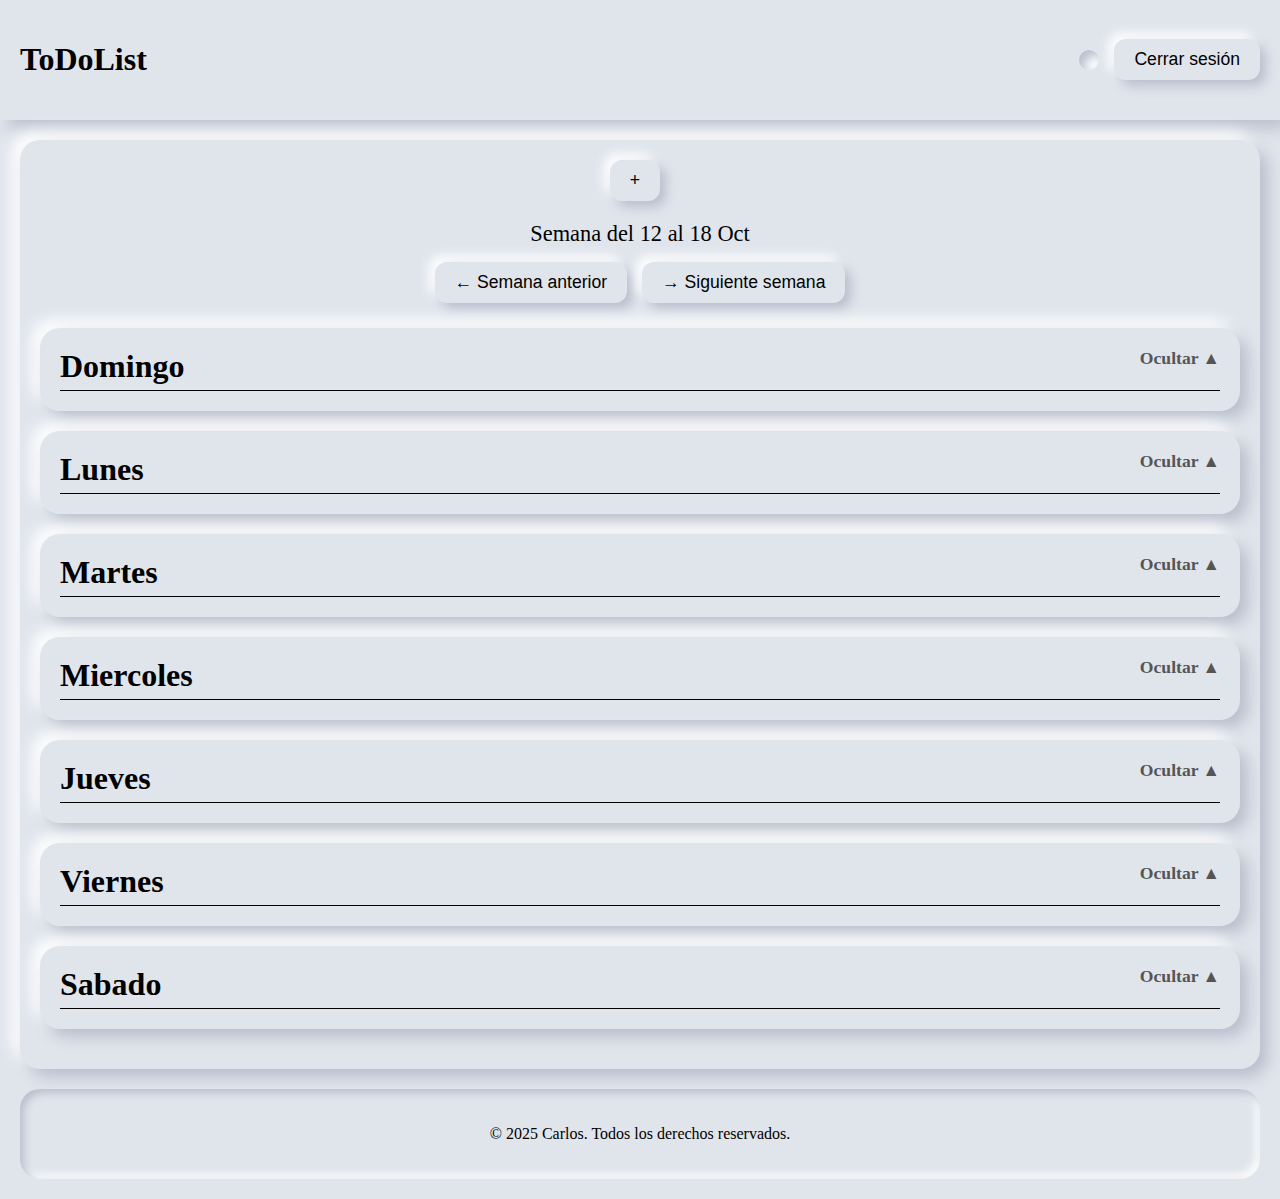
<file: assets/pages/home.html>
<!DOCTYPE html>
<html lang="es">

<head>
    <meta charset="UTF-8">
    <meta name="viewport" content="width=device-width, initial-scale=1.0">
    <title>Home</title>
    <link rel="stylesheet" href="../css/home.css">
</head>

<body>

    <header class="header">
        <h1>ToDoList</h1>
        <div class="header-actions">
            <p class="username" id="username"></p>
            <button class="btn-logout" id="btn-logout">Cerrar sesión</button>
        </div>
    </header>

    <main class="dashboard">
        <div class="task-actions">
            <button type="button" class="task-new" id="task-new">+</button>

            <div id="taskModal" class="modal" role="dialog" aria-modal="true" aria-labelledby="modalTitle" hidden>
                <div class="modal-content">
                    <button id="closeModalBtn" aria-label="Cerrar modal">×</button>
                    <h2 id="modalTitle">Nueva tarea</h2>
                    <form id="taskForm">
                        <div class="title">
                            <label for="title-form">Título:</label>
                            <input type="text" id="title" name="title" maxlength="100" placeholder="Título de la tarea">
                        </div>
                        <div class="description">
                            <label for="description">Descripción:</label>
                            <textarea id="description" name="description" placeholder="Detalles..."></textarea>
                        </div>
                        <div class="selects">

                            <div class="status">
                                <label for="status">Estado:</label>
                                <select id="status" name="status">
                                    <option value="pendiente" class="option-pending">Pendiente</option>
                                    <option value="en progreso" class="option-inprocess">En progreso</option>
                                    <option value="completada" class="option-finished">Completada</option>
                                </select>

                            </div>

                            <div class="priority">
                                <label for="priority">Prioridad:</label>
                                <select id="priority" name="priority">
                                    <option value="baja" class="option-low">Baja</option>
                                    <option value="media" class="option-medium">Media</option>
                                    <option value="alta" class="option-high">Alta</option>
                                </select>
                            </div>

                        </div>
                        <div class="form-actions">
                            <button type="submit" id="btn-create-task">Guardar</button>
                        </div>
                    </form>
                </div>
            </div>

        </div>

        <header class="header-week">
            <span class="week-range">Semana del 12 al 18 Oct</span>
            <div class="week">
                <button type="button" class="prev-week">← Semana anterior</button>
                <button type="button" class="next-week">→ Siguiente semana</button>
            </div>
        </header>

        <section class="week-carousel">

            <div class="days-container">
                <div class="day-column">
                    <h3 class="day toggle-day">
                        Domingo
                        <span class="day-toggle-label">Ocultar ▲</span>
                    </h3>
                    <div class="task-list"></div>
                </div>

                <div class="day-column">
                    <h3 class="day toggle-day">
                        Lunes
                        <span class="day-toggle-label">Ocultar ▲</span>
                    </h3>
                    <div class="task-list"></div>
                </div>

                <div class="day-column">
                    <h3 class="day toggle-day">
                        Martes
                        <span class="day-toggle-label">Ocultar ▲</span>
                    </h3>
                    <div class="task-list"></div>
                </div>

                <div class="day-column">
                    <h3 class="day toggle-day">
                        Miercoles
                        <span class="day-toggle-label">Ocultar ▲</span>
                    </h3>
                    <div class="task-list"></div>
                </div>

                <div class="day-column">
                    <h3 class="day toggle-day">
                        Jueves
                        <span class="day-toggle-label">Ocultar ▲</span>
                    </h3>
                    <div class="task-list"></div>
                </div>

                <div class="day-column">
                    <h3 class="day toggle-day">
                        Viernes
                        <span class="day-toggle-label">Ocultar ▲</span>
                    </h3>
                    <div class="task-list"></div>
                </div>

                <div class="day-column">
                    <h3 class="day toggle-day">
                        Sabado
                        <span class="day-toggle-label">Ocultar ▲</span>
                    </h3>
                    <div class="task-list"></div>
                </div>
            </div>

        </section>
    </main>

    <footer>
        <p>&copy; 2025 Carlos. Todos los derechos reservados.</p>
    </footer>

    <script src="https://cdn.jsdelivr.net/npm/gsap@3.13.0/dist/gsap.min.js"></script>
    <script type="module" src="../js/home.js"></script>

</body>

</html>
</file>
<file: assets/css/home.css>
:root {
    --body-bg: #e0e5ec;                                                 /* Color de fondo para el body*/
    --container-bg: #e0e5ec;                                            /* Color de fondo para los contenedores: main, section */
    --items-bg: #e0e5ec;                                                /* Color de fondo para botones, inputs, selects, div */
    --shadow-first: #babecc;                                            /* Color para la primera sombra */
    --shadow-second: #ffffff;                                           /* Color para la segunda sombra */
    --text-color: #000000;                                              /* Color para el texto */
    --text-color-select: #0f0f0f;                                       /* Color para el texto de los select */
    --toggle-label-color: #555;                                         /* Color de fondo para el boton de tema */
    --task-priority-low-bg: #DCDCDC;                                    /* Color de fondo para la prioridad baja */
    --task-priority-medium-bg: #ffdb4b;                                 /* Color de fondo para la prioridad media */
    --task-priority-high-bg: #ff0000;                                   /* Color de fondo para la prioridad alta */
    --task-status-pending-bg: #ffdb4b;                                  /* Color de fondo para el estado pendiende */
    --task-status-inprocess-bg: #7d99ff;                                /* Color de fondo para el estado en proceso */
    --task-status-finished-bg: #57ff95;                                 /* Color de fondo para el estado terminado */
    --font-size-xs: clamp(0.8rem, 1vw, 0.9rem);                           /* Tamaño extra pequeño: etiquetas pequeñas, notas o elementos secundarios */
    --font-size-sm: clamp(1rem, 1.5vw, 1.1rem);                           /* Tamaño pequeño: base para párrafos, botones o enlaces secundarios */
    --font-size-md: clamp(1.2rem, 2vw, 1.4rem);                           /* Tamaño medio: subtítulos, encabezados pequeños o textos destacados */
    --font-size-lg: clamp(1.5rem, 3vw, 2rem);                             /* Tamaño grande: títulos principales o bloques importantes */
    --font-size-xl: clamp(2rem, 5vw, 3rem);                               /* Tamaño extra grande: hero text, encabezados de secciones o animaciones tipográficas */
}

body.dark-theme {
    --body-bg: #121212;                                                 /* Color de fondo para el body*/
    --container-bg: #1a1a1a;                                            /* Color de fondo para los contenedores: main, section */
    --items-bg: #1a1a1a;                                                /* Color de fondo para botones, inputs, selects, div */
    --shadow-first: #0a0a0a;                                            /* Color para la primera sombra */
    --shadow-second: #2a2a2a;                                           /* Color para la segunda sombra */
    --text-color: #f5f5f5;                                              /* Color para el texto */
    --text-color-select: #0f0f0f;                                       /* Color para el texto de los select */
    --toggle-label-color: #999;                                         /* Color de fondo para el boton de tema */
}

body {
    margin: 0;
    padding: 0;
    background: var(--body-bg);
}


/* ================================
    Estilos para el header principal
================================ */
.header {
    display: flex;
    justify-content: space-between;
    align-items: center;
    background: var(--container-bg);
    padding: 20px;
    box-shadow: 8px 8px 16px var(--shadow-first),
                -8px -8px 16px var(--shadow-second);
}

.header h1 {
    text-align: center;
    font-size: var(--font-size-lg);
    color: var(--text-color);
}

.header-actions {
    display: flex;
    justify-content: center;
    align-items: center;
    flex-wrap: wrap;
    gap: 15px;
}

.theme-toggle {
    background: var(--items-bg);
    border: none;
    border-radius: 12px;
    box-shadow: 6px 6px 12px var(--shadow-first),
                -6px -6px 12px var(--shadow-second);
    padding: 10px 20px;
    cursor: pointer;
}

.theme-toggle:hover {
    box-shadow: inset 4px 4px 8px var(--shadow-first),
                inset -4px -4px 8px var(--shadow-second);
}

.username {
    font-size: var(--font-size-sm);
    margin: 0;
    padding: 10px;
    background: var(--container-bg);
    box-shadow: inset 4px 4px 8px var(--shadow-first),
                inset -4px -4px 8px var(--shadow-second);
    border-radius: 10px;
    color: var(--text-color);
}

.btn-logout {
    background: var(--items-bg);
    font-size: var(--font-size-sm);
    border: none;
    border-radius: 12px;
    box-shadow: 6px 6px 12px var(--shadow-first),
                -6px -6px 12px var(--shadow-second);
    padding: 10px 20px;
    cursor: pointer;
    color: var(--text-color);
}

.btn-logout:active {
    box-shadow: inset 4px 4px 8px var(--shadow-first),
                inset -4px -4px 8px var(--shadow-second);
}

/* ================================
    Estilos para el main/dashboard
================================ */
.dashboard {
    background: var(--container-bg);
    border-radius: 20px;
    box-shadow: 8px 8px 16px var(--shadow-first),
                -8px -8px 16px var(--shadow-second);
    padding: 20px;
    margin: 20px;
}


/* ================================
    Estilos para las acciones de las tareas
================================ */
.task-actions {
    display: flex;
    justify-content: center;
    align-items: center;
    gap: 15px;
    margin-bottom: 10px;
    margin-right: 10px;
}

.task-new {
    background: var(--items-bg);
    font-size: var(--font-size-sm);
    border: none;
    border-radius: 12px;
    box-shadow: 6px 6px 12px var(--shadow-first),
                -6px -6px 12px var(--shadow-second);
    padding: 10px 20px;
    cursor: pointer;
    transition: all 0.2s ease-in-out;
    color: var(--text-color);
}

.task-new:active {
    box-shadow: inset 4px 4px 8px var(--shadow-first),
                inset -4px -4px 8px var(--shadow-second);
}

/* ================================
    Estilos para los formularios
================================ */
.modal {
    position: fixed;
    top: 0;
    left: 0;
    width: 100%;
    height: 100%;
    background: rgba(0, 0, 0, 0.6);
    display: flex;
    justify-content: center;
    align-items: center;
    z-index: 1000;
}

.modal[hidden] {
    display: none !important;
}

.modal-content, .modal-content-edit {
    background: var(--items-bg);
    padding: 2rem;
    border-radius: 8px;
    width: 90%;
    max-width: 400px;
    position: relative;
}

#closeModalBtn, #closeModalEditBtn {
    position: absolute;
    top: 1rem;
    right: 1rem;
    border: none;
    background: var(--items-bg);
    border-radius: 12px;
    box-shadow: 6px 6px 12px var(--shadow-first),
                -6px -6px 12px var(--shadow-second);
    padding: 6px;
    font-size: var(--font-size-lg);
}

#closeModalBtn:active, #closeModalEditBtn:active {
    box-shadow: inset 4px 4px 8px var(--shadow-first),
                inset -4px -4px 8px var(--shadow-second);
}

.modal-content h2, .modal-content-edit h2 {
    font-size: var(--font-size-lg);
    text-align: center;
    color: var(--text-color);
}

.form-actions-edit {
    display: flex;
    justify-content: end;
    align-items: center;
    gap: 15px;
}

.title,
.description {
    display: flex;
    flex-direction: column;
    justify-content: center;
    margin-bottom: 8px;
}

.title label, .description label {
    font-size: var(--font-size-sm);
    margin-bottom: 5px;
    color: var(--text-color);
}

.title input {
    background: var(--items-bg);
    border: none;
    border-radius: 10px;
    box-shadow: inset 4px 4px 8px var(--shadow-first),
                inset -4px -4px 8px var(--shadow-second);
    padding: 10px;
    color: var(--text-color);
}

.description textarea {
    resize: none;
    background: var(--items-bg);
    border: none;
    border-radius: 10px;
    box-shadow: inset 4px 4px 8px var(--shadow-first),
                inset -4px -4px 8px var(--shadow-second);
    padding: 10px;
    height: 70px;
    color: var(--text-color);
}

.selects {
    display: flex;
    align-items: center;
    gap: 30px;
    font-size: var(--font-size-sm);
    margin-top: 5px;
    color: var(--text-color);
}

.status,
.priority {
    flex: 1;
    display: flex;
    flex-direction: column;
    justify-content: center;
}

.status select, .priority select {
    background: var(--items-bg);
    border: none;
    border-radius: 10px;
    box-shadow: inset 4px 4px 8px var(--shadow-first),
                inset -4px -4px 8px var(--shadow-second);
    padding: 10px;
    color: var(--text-color);
}

/* Colores para el estado */
.option-pending {
    background: var(--task-status-pending-bg);
    color: var(--text-color-select);
}

.option-inprocess {
    background: var(--task-status-inprocess-bg);
    color: var(--text-color-select);
}

.option-finished {
    background: var(--task-status-finished-bg);
    color: var(--text-color-select);
}

/* Colores para la prioridad */
.option-low {
    background: var(--task-priority-low-bg);
    color: var(--text-color-select);
}

.option-medium {
    background: var(--task-priority-medium-bg);
    color: var(--text-color-select);
}

.option-high {
    background: var(--task-priority-high-bg);
    color: var(--text-color-select);
}

.form-actions, .form-actions-edit {
    display: flex;
    justify-content: end;
    align-items: center;
    gap: 30px;
    margin-top: 15px;
    font-size: var(--font-size-sm);
}

.btn-create-task, .btn-delete-task, .btn-edit-task {
    background: var(--items-bg);
    font-size: var(--font-size-sm);
    border: none;
    border-radius: 12px;
    box-shadow: 6px 6px 12px var(--shadow-first),
                -6px -6px 12px var(--shadow-second);
    padding: 10px 20px;
    cursor: pointer;
    transition: all 0.2s ease-in-out;
    color: var(--text-color);
}

.btn-create-task:active, .btn-delete-task:active, .btn-edit-task:active {
    box-shadow: inset 4px 4px 8px var(--shadow-first),
                inset -4px -4px 8px var(--shadow-second);
}


/* ================================
    Estilos para el header de las semanas
================================ */
.header-week {
    display: flex;
    justify-content: center;
    align-items: center;
    flex-direction: column;
    flex-wrap: wrap;
    gap: 15px;
    margin-top: 20px;
}

.week {
    display: flex;
    gap: 15px;
}

.prev-week,
.next-week {
    background: var(--items-bg);
    font-size: var(--font-size-sm);
    text-align: center;
    border: none;
    border-radius: 12px;
    box-shadow: 6px 6px 12px var(--shadow-first),
                -6px -6px 12px var(--shadow-second);
    padding: 10px 20px;
    cursor: pointer;
    transition: all 0.2s ease-in-out;
    color: var(--text-color);
}

.prev-week:active {
    box-shadow: inset 4px 4px 8px var(--shadow-first),
                inset -4px -4px 8px var(--shadow-second);
}

.next-week:active {
    box-shadow: inset 4px 4px 8px var(--shadow-first),
                inset -4px -4px 8px var(--shadow-second);
}

.week-range {
    text-align: center;
    font-size: var(--font-size-md);
    color: var(--text-color);
}


/* ================================
    Estilos para el carrusel de las tareas
================================ */
.week-carousel {
    display: flex;
    justify-content: center;
    flex-direction: column;
    margin-top: 25px;
}

.day-column {
    background: var(--items-bg);
    border-radius: 20px;
    box-shadow: 8px 8px 16px var(--shadow-first),
                -8px -8px 16px var(--shadow-second);
    padding: 15px;
    margin-bottom: 20px;
}

.day-column h3 {
    font-size: var(--font-size-lg);
    margin: 5px;
    padding-bottom: 5px;
    border-bottom: 1px solid black;
    display: flex;
    justify-content: space-between;
    color: var(--text-color);
}

.task-list {
    display: grid;
    grid-template-columns: repeat(3, 1fr);
    gap: 15px;
    flex-wrap: wrap;
    transition: max-height 0.3s ease, opacity 0.3s ease;
    overflow: hidden;
}

.task-list.collapsed {
    max-height: 0;
    opacity: 0;
    pointer-events: none;
}

.day-toggle-label {
    float: right;
    font-size: var(--font-size-sm);
    color: var(--toggle-label-color);
    cursor: pointer;
    user-select: none;
}


.task-card {
    margin-top: 10px;
    padding: 15px;
    background: var(--container-bg);
    box-shadow: inset 4px 4px 8px var(--shadow-first),
                inset -4px -4px 8px var(--shadow-second);
    border-radius: 20px;
}

.task-title {
    margin: 0;
    font-size: var(--font-size-md);
    color: var(--text-color);
}

.task-description {
    margin-top: 3px;
    font-size: var(--font-size-sm);
    display: -webkit-box;
    -webkit-line-clamp: 1;
    -webkit-box-orient: vertical;
    overflow: hidden;
    text-overflow: ellipsis;
    color: var(--text-color);
}

.task-info {
    display: flex;
    align-items: center;
    gap: 15px;
    flex-wrap: wrap;
}

.task-priority, .task-status {
    padding: 7px 12px;
    border-radius: 12px;
    box-shadow: 4px 4px 8px var(--shadow-first),
                -4px -4px 8px var(--shadow-second);
    font-weight: bold;
    color: #333;
}

/* Estilos para las prioridades */
.task-priority.baja {
    background: var(--task-priority-low-bg)
}

.task-priority.media {
    background: var(--task-priority-medium-bg)
}

.task-priority.alta {
    background: var(--task-priority-high-bg)
}

/* Estilos para las prioridades */
.task-status.pendiente {
    background: var(--task-status-pending-bg);
}

.task-status.en-progreso {
    background: var(--task-status-inprocess-bg);
}

.task-status.completada {
    background: var(--task-status-finished-bg);
}


/* ================================
    Estilos para pantallas moviles
================================ */
footer {
    text-align: center;
    padding: 20px;
    background: var(--container-bg);
    box-shadow: inset 4px 4px 8px var(--shadow-first),
                inset -4px -4px 8px var(--shadow-second);
    border-radius: 20px;
    margin: 20px;
    color: var(--text-color);
}


/* ================================
    Estilos para pantallas moviles
================================ */
@media (max-width: 768px) {
    .header-actions {
        display: flex;
        align-items: end;
        flex-direction: column;
        padding: 3px;
    }

    .prev-week,
    .next-week {
        flex: 1;
    }

    .task-actions {
        display: flex;
        justify-content: center;
        align-items: center;
    }

    .task-list {
        grid-template-columns: 1fr;
        gap: 5px;
    }

    .task-info {
        gap: 10px;
    }
}
</file>
